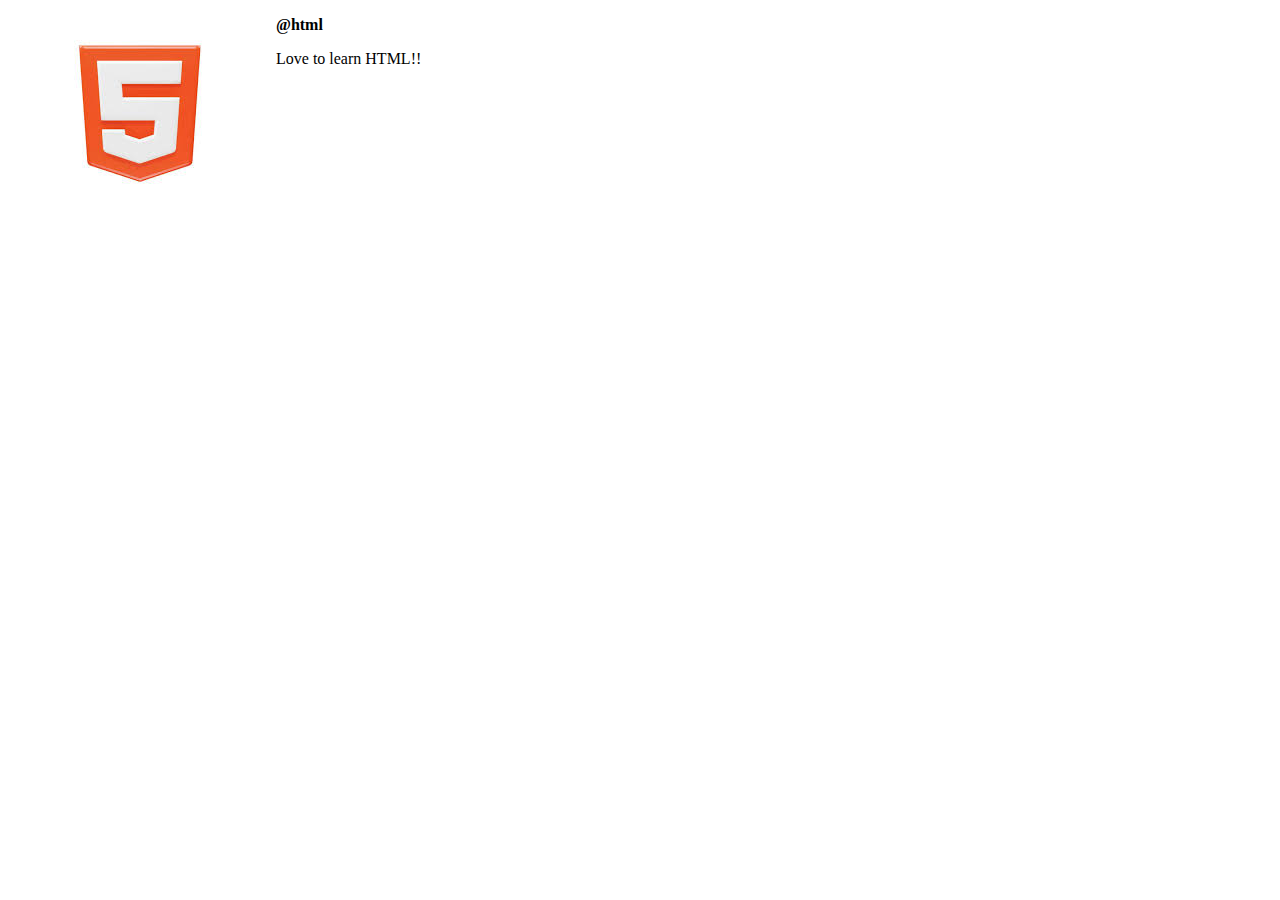
<file: index.html>
<!DOCTYPE html>
<html lang="en">
    <head>
    <title>
        My First Web Page
        
    </title>
    <style>
        img{
            float:left;
            margin-left: 10px;
            border-radius: 50px;
        }
        p.username{
            font-weight: bold;
        }
    </style>
    </head>
    <body>
        <img src="images/html.jpg" alt="html image">
        <p class="username">@html</p>
        <p>Love to learn HTML!!</p>
    </body>

</html>
</file>
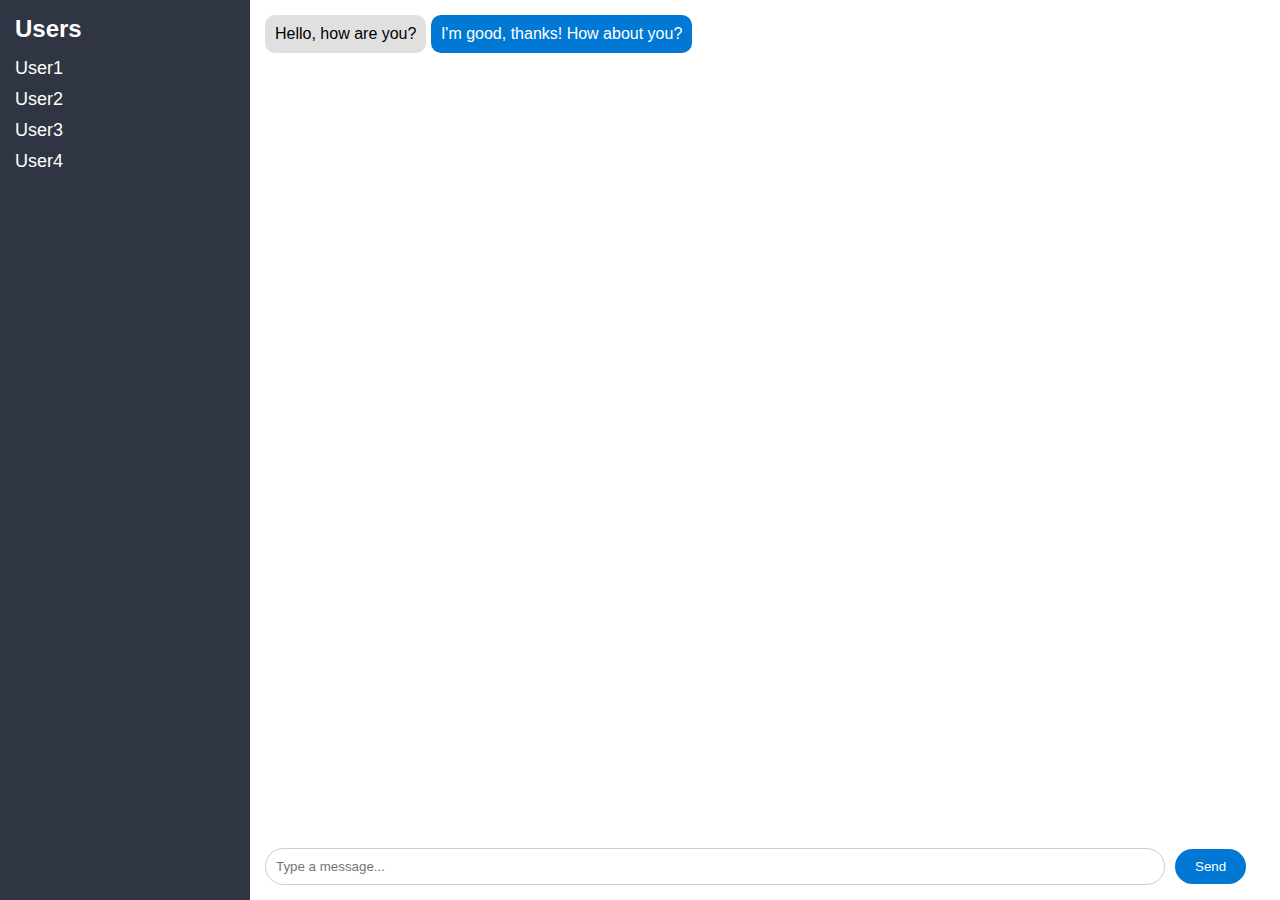
<file: Chat.html>
<!DOCTYPE html>
<html lang="en">
<head>
    <meta charset="UTF-8">
    <meta name="viewport" content="width=device-width, initial-scale=1.0">
    <title>Chat Window</title>
    <link rel="stylesheet" href="./css/Chat.css">
</head>
<body>
    <div class="chat-container">
        <div class="sidebar">
            <h3>Users</h3>
            <ul>
                <li>User1</li>
                <li>User2</li>
                <li>User3</li>
                <li>User4</li>
            </ul>
        </div>
        
        <div class="chat-area">
            <div class="messages">
                <div class="message received">
                    <p>Hello, how are you?</p>
                </div>
                <div class="message sent">
                    <p>I'm good, thanks! How about you?</p>
                </div>
            </div>
            <div class="input-area">
                <input type="text" placeholder="Type a message...">
                <button>Send</button>
            </div>
        </div>
    </div>
   
</body>
</html>
</file>
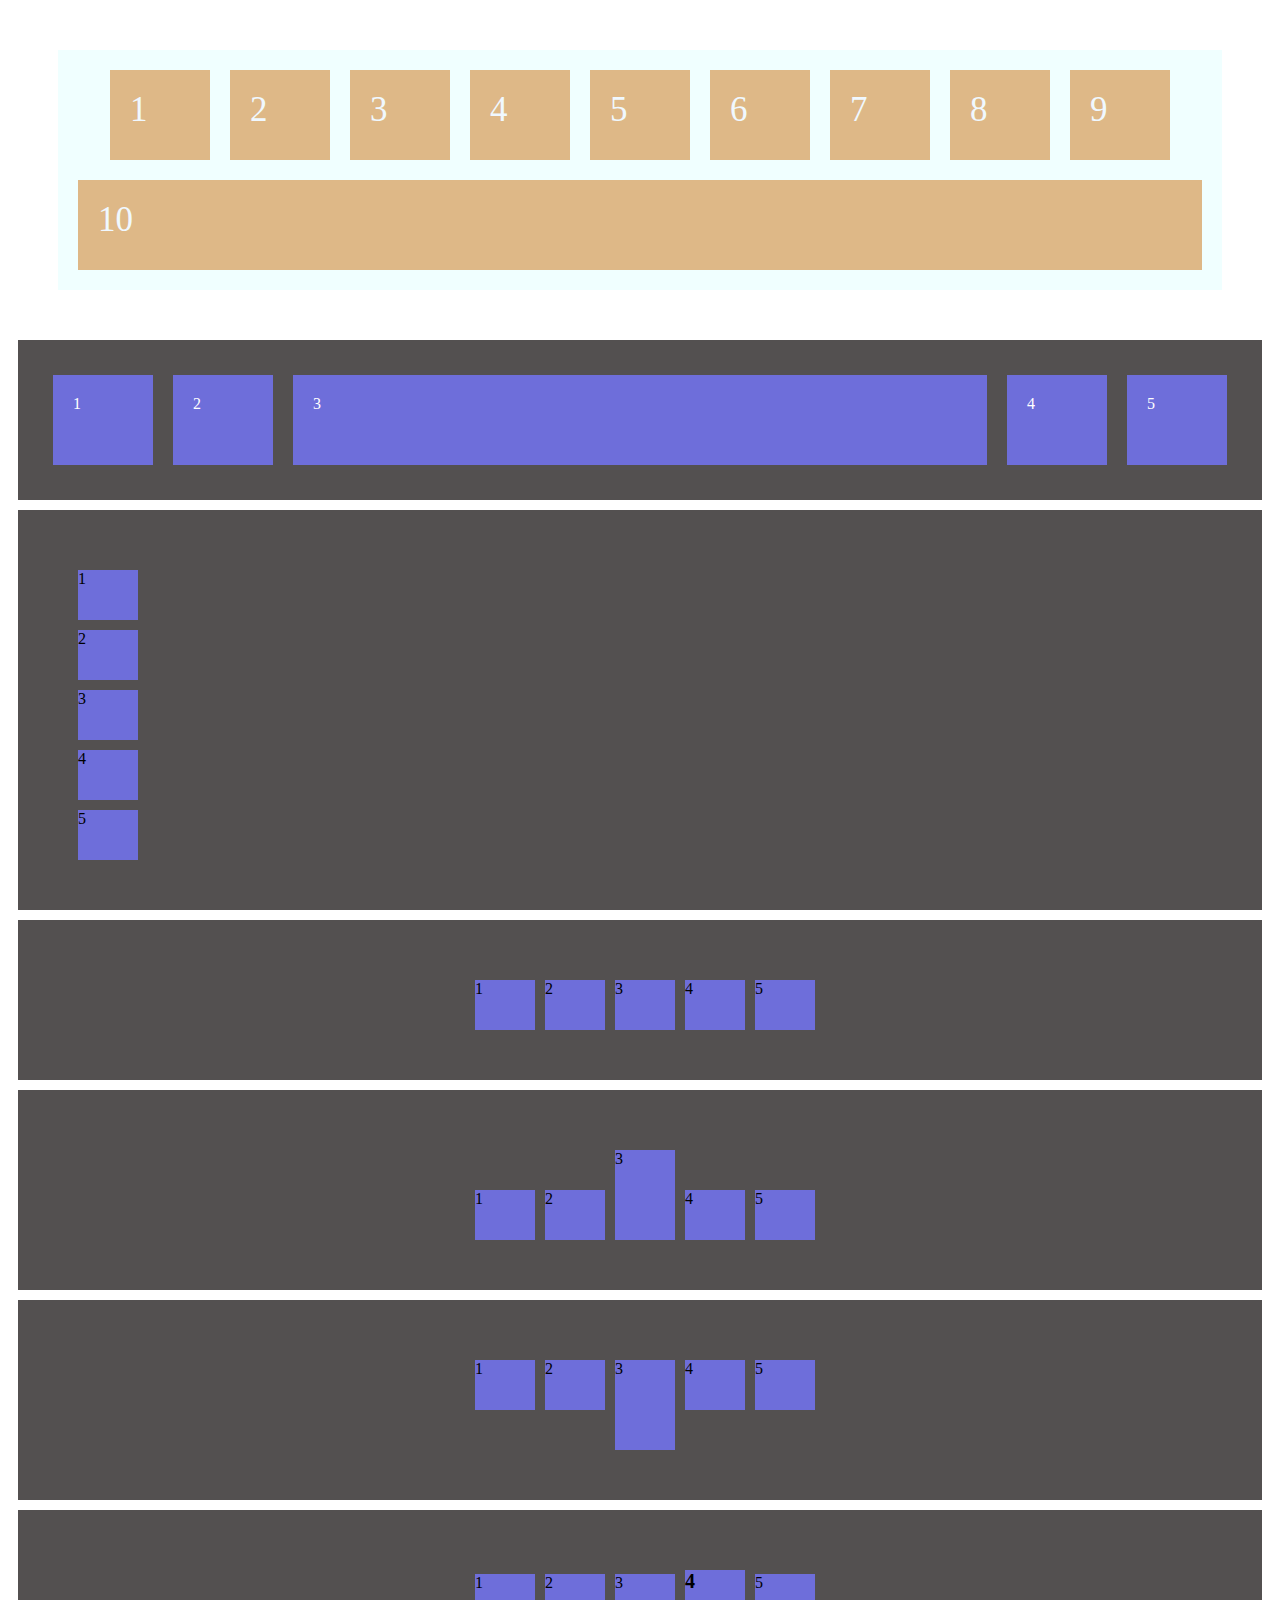
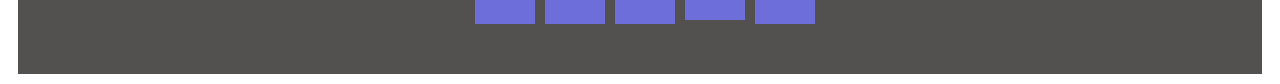
<file: flexbox.html>
<!DOCTYPE html>
<html lang="en">
<head>
    <meta charset="UTF-8">
    <meta name="viewport" content="width=device-width, initial-scale=1.0">
    <link rel="stylesheet" type="text/css" href="./css/flexbox.css"/>
    <title>Document</title>
</head>
<body>
    <div class="container7">
        <div class="box box1">1</div>
        <div class="box box2">2</div>
        <div class="box box3">3</div>
        <div class="box box4">4</div>
        <div class="box box5">5</div>
        <div class="box box6">6</div>
        <div class="box box7">7</div>
        <div class="box box8">8</div>
        <div class="box box9">9</div>
        <div class="box box10">10</div>
    </div>
    <div class="container6">
        <div class="box box1">1</div>
        <div class="box box2">2</div>
        <div class="box box3">3</div>
        <div class="box box4">4</div>
        <div class="box box5">5</div>
    </div>
    <div class="container5">
        <div class="box box1">1</div>
        <div class="box box2">2</div>
        <div class="box box3">3</div>
        <div class="box box4">4</div>
        <div class="box box5">5</div>
    </div>
    <div class="container1">
        <div class="box box1">1</div>
        <div class="box box2">2</div>
        <div class="box box3">3</div>
        <div class="box box4">4</div>
        <div class="box box5">5</div>
    </div>
    <div class="container2">
        <div class="box box1">1</div>
        <div class="box box2">2</div>
        <div class="box box3">3</div>
        <div class="box box4">4</div>
        <div class="box box5">5</div>
    </div>
    <div class="container3">
        <div class="box box1">1</div>
        <div class="box box2">2</div>
        <div class="box box3">3</div>
        <div class="box box4">4</div>
        <div class="box box5">5</div>
    </div>
    <div class="container4">
        <div class="box box1">1</div>
        <div class="box box2">2</div>
        <div class="box box3">3</div>
        <div class="box box4">4</div>
        <div class="box box5">5</div>
    </div>
  
    
</body>
</html>
</file>
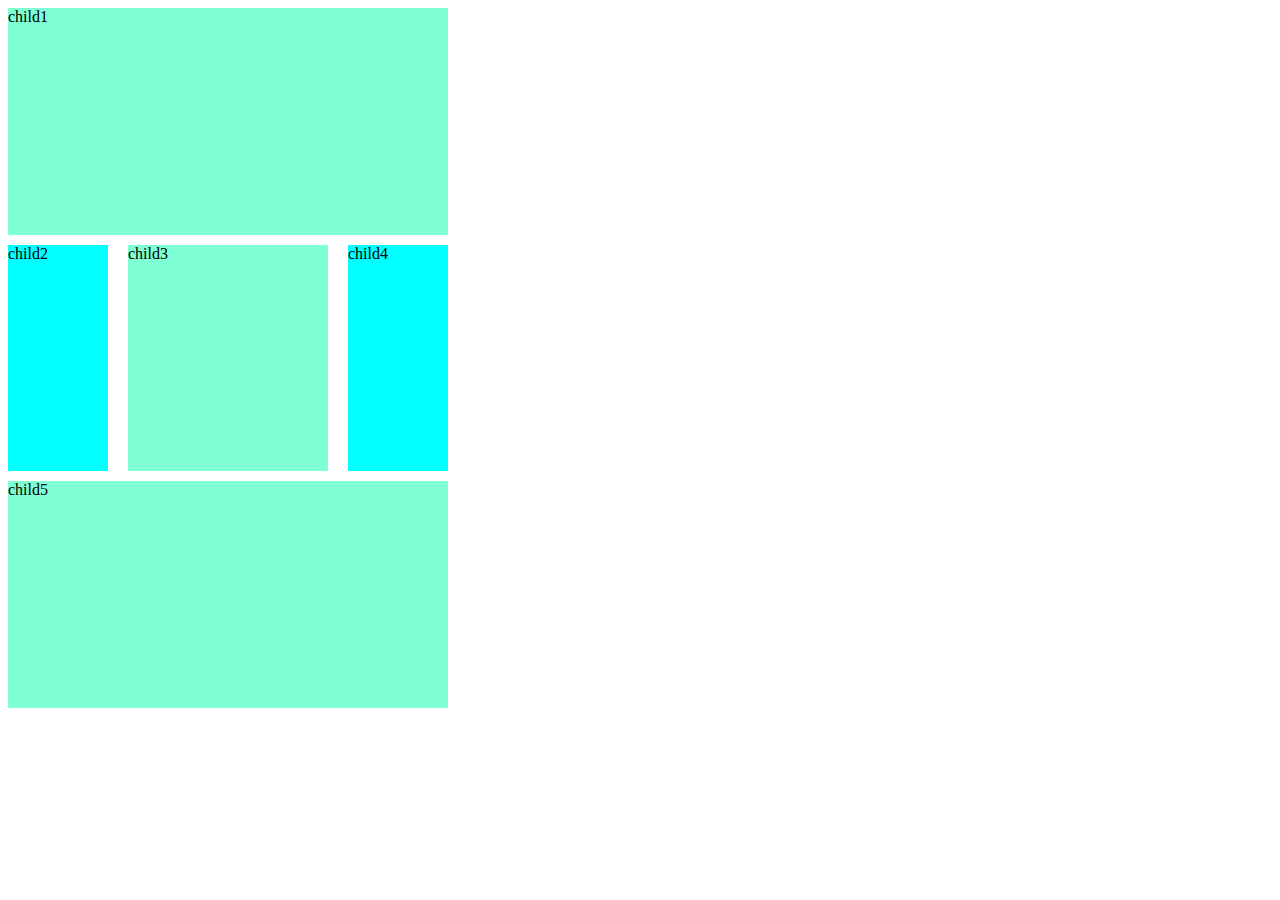
<file: Grid.html>
<!DOCTYPE html>
<html lang="en">
<head>
    <meta charset="UTF-8">
    <meta name="viewport" content="width=device-width, initial-scale=1.0">
    <title>Document</title>
    <link rel="stylesheet" type="text/css" href="./css/Grid.css">
</head>
<body>
    <div class="parent">
        <div class="child1">child1</div>
        <div class="child2">child2</div>
        <div class="child3">child3</div>
        <div class="child4">child4</div>
        <div class="child5">child5</div>
    </div>
</body>
</html>
</file>
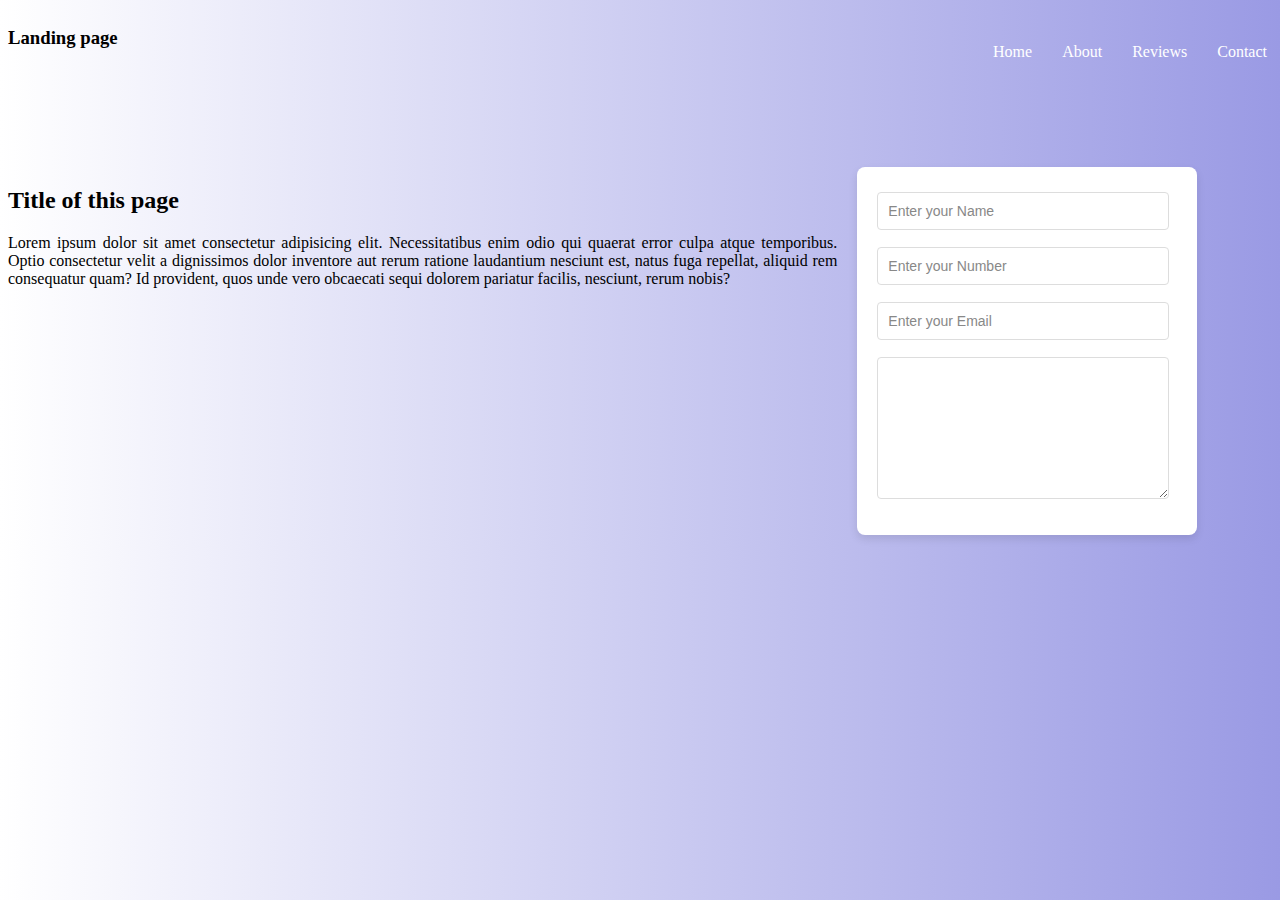
<file: LandingPage.html>
<!DOCTYPE html>
<html lang="en">
<head>
    <meta charset="UTF-8">
    <meta name="viewport" content="width=device-width, initial-scale=1.0">
    <link rel="stylesheet" href="./css/LandingPage.css"/>
    <title>Document</title>
</head>
<body>
    <div class="container">
        <div class="header">
            <div class="title">
                <h3>Landing page</h3>
            </div>
            <div class="nav-items">
                <li class="items">Home</li>
                <li class="items">About</li>
                <li class="items">Reviews</li>
                <li class="items">Contact</li>
            </div>
        </div>
        <div class="content">
            <div class="about">
                <h2>Title of this page</h2>
                <p>Lorem ipsum dolor sit amet consectetur adipisicing elit. Necessitatibus enim odio qui quaerat error culpa atque temporibus. Optio consectetur velit a dignissimos dolor inventore aut rerum ratione laudantium nesciunt est, natus fuga repellat, aliquid rem consequatur quam? Id provident, quos unde vero obcaecati sequi dolorem pariatur facilis, nesciunt, rerum nobis?</p>
            </div>
            <div class="contact">
                <form>
                    <label for="Name">
                        <input type="text" placeholder="Enter your Name"/>
                    </label>
                    <label for="number">
                        <input type="text" placeholder="Enter your Number"/>
                    </label>
                    <label for="Email">
                        <input type="Email" placeholder="Enter your Email"/>

                    </label>
                    <label for="Message">
                        <textarea></textarea>
                    </label>
                </form>
            </div>
        </div>
    </div>
</body>
</html>
</file>
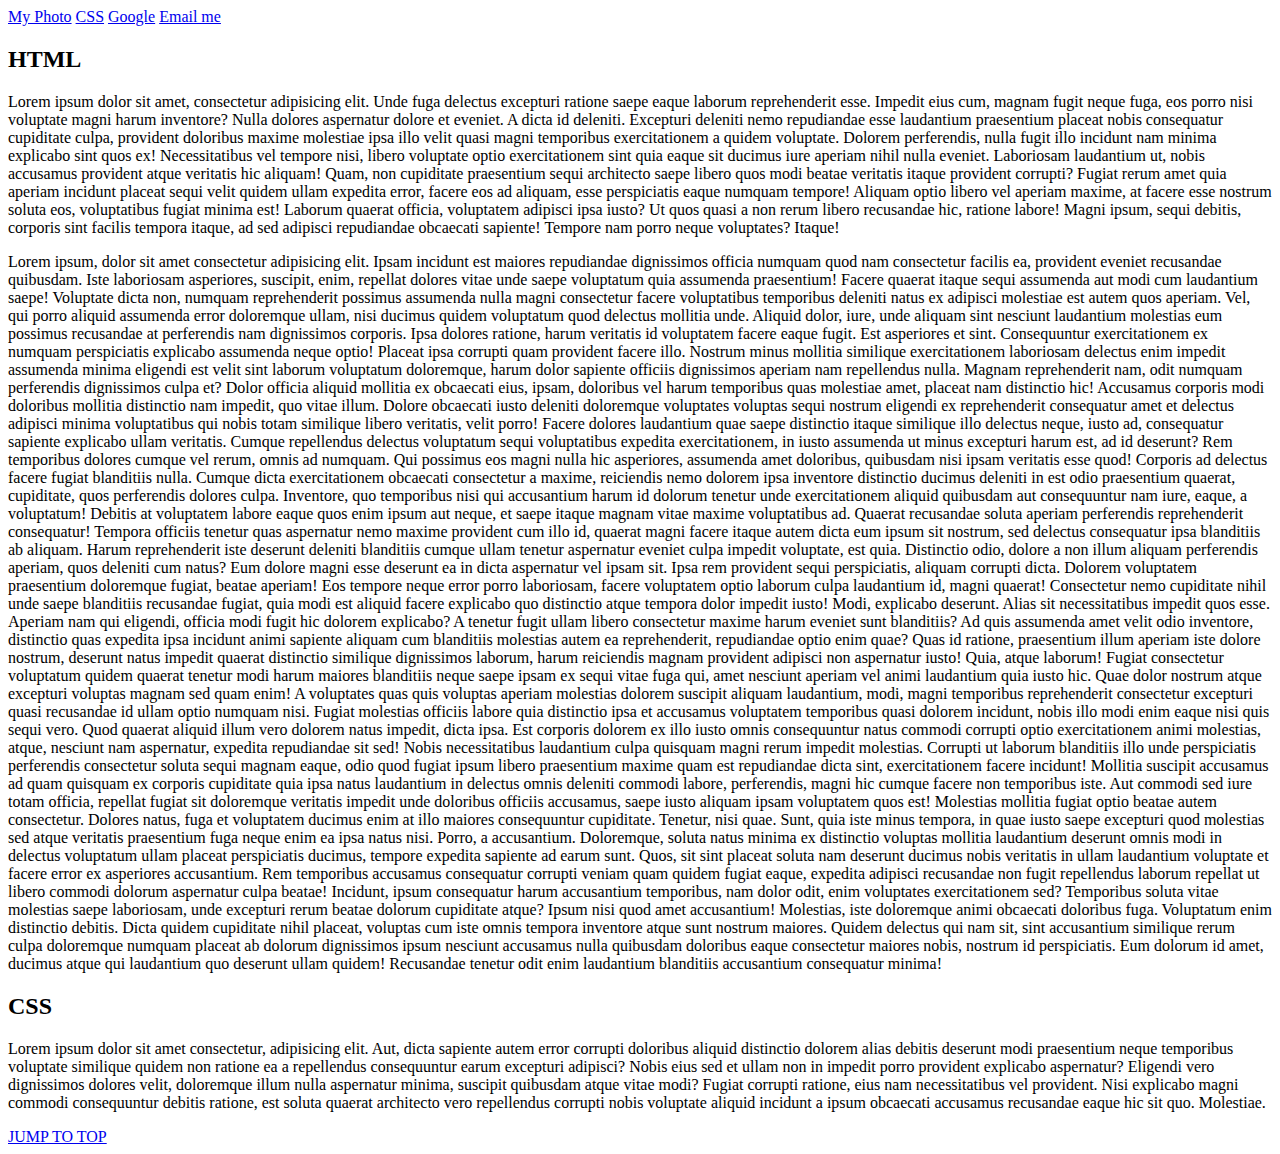
<file: page1.html>
<!DOCTYPE html>
<html lang="en">
<head>
    <meta charset="UTF-8">
    <meta name="viewport" content="width=device-width, initial-scale=1.0">
    <title>Document</title>
</head>
<body>
    <a href="/images/html.jpg" download>My Photo</a>
    <a href="#section-css">CSS</a>
    <a href="https://google.com" target="_blank">Google</a>
    <a href="mailto:vidhyasreemani19@gmail.com">Email me</a>
    <h2>HTML</h2>
    <p>Lorem ipsum dolor sit amet, consectetur adipisicing elit. Unde fuga delectus excepturi ratione saepe eaque laborum reprehenderit esse. Impedit eius cum, magnam fugit neque fuga, eos porro nisi voluptate magni harum inventore? Nulla dolores aspernatur dolore et eveniet. A dicta id deleniti. Excepturi deleniti nemo repudiandae esse laudantium praesentium placeat nobis consequatur cupiditate culpa, provident doloribus maxime molestiae ipsa illo velit quasi magni temporibus exercitationem a quidem voluptate. Dolorem perferendis, nulla fugit illo incidunt nam minima explicabo sint quos ex! Necessitatibus vel tempore nisi, libero voluptate optio exercitationem sint quia eaque sit ducimus iure aperiam nihil nulla eveniet. Laboriosam laudantium ut, nobis accusamus provident atque veritatis hic aliquam! Quam, non cupiditate praesentium sequi architecto saepe libero quos modi beatae veritatis itaque provident corrupti? Fugiat rerum amet quia aperiam incidunt placeat sequi velit quidem ullam expedita error, facere eos ad aliquam, esse perspiciatis eaque numquam tempore! Aliquam optio libero vel aperiam maxime, at facere esse nostrum soluta eos, voluptatibus fugiat minima est! Laborum quaerat officia, voluptatem adipisci ipsa iusto? Ut quos quasi a non rerum libero recusandae hic, ratione labore! Magni ipsum, sequi debitis, corporis sint facilis tempora itaque, ad sed adipisci repudiandae obcaecati sapiente! Tempore nam porro neque voluptates? Itaque!</p>
    <p>Lorem ipsum, dolor sit amet consectetur adipisicing elit. Ipsam incidunt est maiores repudiandae dignissimos officia numquam quod nam consectetur facilis ea, provident eveniet recusandae quibusdam. Iste laboriosam asperiores, suscipit, enim, repellat dolores vitae unde saepe voluptatum quia assumenda praesentium! Facere quaerat itaque sequi assumenda aut modi cum laudantium saepe! Voluptate dicta non, numquam reprehenderit possimus assumenda nulla magni consectetur facere voluptatibus temporibus deleniti natus ex adipisci molestiae est autem quos aperiam. Vel, qui porro aliquid assumenda error doloremque ullam, nisi ducimus quidem voluptatum quod delectus mollitia unde. Aliquid dolor, iure, unde aliquam sint nesciunt laudantium molestias eum possimus recusandae at perferendis nam dignissimos corporis. Ipsa dolores ratione, harum veritatis id voluptatem facere eaque fugit. Est asperiores et sint. Consequuntur exercitationem ex numquam perspiciatis explicabo assumenda neque optio! Placeat ipsa corrupti quam provident facere illo. Nostrum minus mollitia similique exercitationem laboriosam delectus enim impedit assumenda minima eligendi est velit sint laborum voluptatum doloremque, harum dolor sapiente officiis dignissimos aperiam nam repellendus nulla. Magnam reprehenderit nam, odit numquam perferendis dignissimos culpa et? Dolor officia aliquid mollitia ex obcaecati eius, ipsam, doloribus vel harum temporibus quas molestiae amet, placeat nam distinctio hic! Accusamus corporis modi doloribus mollitia distinctio nam impedit, quo vitae illum. Dolore obcaecati iusto deleniti doloremque voluptates voluptas sequi nostrum eligendi ex reprehenderit consequatur amet et delectus adipisci minima voluptatibus qui nobis totam similique libero veritatis, velit porro! Facere dolores laudantium quae saepe distinctio itaque similique illo delectus neque, iusto ad, consequatur sapiente explicabo ullam veritatis. Cumque repellendus delectus voluptatum sequi voluptatibus expedita exercitationem, in iusto assumenda ut minus excepturi harum est, ad id deserunt? Rem temporibus dolores cumque vel rerum, omnis ad numquam. Qui possimus eos magni nulla hic asperiores, assumenda amet doloribus, quibusdam nisi ipsam veritatis esse quod! Corporis ad delectus facere fugiat blanditiis nulla. Cumque dicta exercitationem obcaecati consectetur a maxime, reiciendis nemo dolorem ipsa inventore distinctio ducimus deleniti in est odio praesentium quaerat, cupiditate, quos perferendis dolores culpa. Inventore, quo temporibus nisi qui accusantium harum id dolorum tenetur unde exercitationem aliquid quibusdam aut consequuntur nam iure, eaque, a voluptatum! Debitis at voluptatem labore eaque quos enim ipsum aut neque, et saepe itaque magnam vitae maxime voluptatibus ad. Quaerat recusandae soluta aperiam perferendis reprehenderit consequatur! Tempora officiis tenetur quas aspernatur nemo maxime provident cum illo id, quaerat magni facere itaque autem dicta eum ipsum sit nostrum, sed delectus consequatur ipsa blanditiis ab aliquam. Harum reprehenderit iste deserunt deleniti blanditiis cumque ullam tenetur aspernatur eveniet culpa impedit voluptate, est quia. Distinctio odio, dolore a non illum aliquam perferendis aperiam, quos deleniti cum natus? Eum dolore magni esse deserunt ea in dicta aspernatur vel ipsam sit. Ipsa rem provident sequi perspiciatis, aliquam corrupti dicta. Dolorem voluptatem praesentium doloremque fugiat, beatae aperiam! Eos tempore neque error porro laboriosam, facere voluptatem optio laborum culpa laudantium id, magni quaerat! Consectetur nemo cupiditate nihil unde saepe blanditiis recusandae fugiat, quia modi est aliquid facere explicabo quo distinctio atque tempora dolor impedit iusto! Modi, explicabo deserunt. Alias sit necessitatibus impedit quos esse. Aperiam nam qui eligendi, officia modi fugit hic dolorem explicabo? A tenetur fugit ullam libero consectetur maxime harum eveniet sunt blanditiis? Ad quis assumenda amet velit odio inventore, distinctio quas expedita ipsa incidunt animi sapiente aliquam cum blanditiis molestias autem ea reprehenderit, repudiandae optio enim quae? Quas id ratione, praesentium illum aperiam iste dolore nostrum, deserunt natus impedit quaerat distinctio similique dignissimos laborum, harum reiciendis magnam provident adipisci non aspernatur iusto! Quia, atque laborum! Fugiat consectetur voluptatum quidem quaerat tenetur modi harum maiores blanditiis neque saepe ipsam ex sequi vitae fuga qui, amet nesciunt aperiam vel animi laudantium quia iusto hic. Quae dolor nostrum atque excepturi voluptas magnam sed quam enim! A voluptates quas quis voluptas aperiam molestias dolorem suscipit aliquam laudantium, modi, magni temporibus reprehenderit consectetur excepturi quasi recusandae id ullam optio numquam nisi. Fugiat molestias officiis labore quia distinctio ipsa et accusamus voluptatem temporibus quasi dolorem incidunt, nobis illo modi enim eaque nisi quis sequi vero. Quod quaerat aliquid illum vero dolorem natus impedit, dicta ipsa. Est corporis dolorem ex illo iusto omnis consequuntur natus commodi corrupti optio exercitationem animi molestias, atque, nesciunt nam aspernatur, expedita repudiandae sit sed! Nobis necessitatibus laudantium culpa quisquam magni rerum impedit molestias. Corrupti ut laborum blanditiis illo unde perspiciatis perferendis consectetur soluta sequi magnam eaque, odio quod fugiat ipsum libero praesentium maxime quam est repudiandae dicta sint, exercitationem facere incidunt! Mollitia suscipit accusamus ad quam quisquam ex corporis cupiditate quia ipsa natus laudantium in delectus omnis deleniti commodi labore, perferendis, magni hic cumque facere non temporibus iste. Aut commodi sed iure totam officia, repellat fugiat sit doloremque veritatis impedit unde doloribus officiis accusamus, saepe iusto aliquam ipsam voluptatem quos est! Molestias mollitia fugiat optio beatae autem consectetur. Dolores natus, fuga et voluptatem ducimus enim at illo maiores consequuntur cupiditate. Tenetur, nisi quae. Sunt, quia iste minus tempora, in quae iusto saepe excepturi quod molestias sed atque veritatis praesentium fuga neque enim ea ipsa natus nisi. Porro, a accusantium. Doloremque, soluta natus minima ex distinctio voluptas mollitia laudantium deserunt omnis modi in delectus voluptatum ullam placeat perspiciatis ducimus, tempore expedita sapiente ad earum sunt. Quos, sit sint placeat soluta nam deserunt ducimus nobis veritatis in ullam laudantium voluptate et facere error ex asperiores accusantium. Rem temporibus accusamus consequatur corrupti veniam quam quidem fugiat eaque, expedita adipisci recusandae non fugit repellendus laborum repellat ut libero commodi dolorum aspernatur culpa beatae! Incidunt, ipsum consequatur harum accusantium temporibus, nam dolor odit, enim voluptates exercitationem sed? Temporibus soluta vitae molestias saepe laboriosam, unde excepturi rerum beatae dolorum cupiditate atque? Ipsum nisi quod amet accusantium! Molestias, iste doloremque animi obcaecati doloribus fuga. Voluptatum enim distinctio debitis. Dicta quidem cupiditate nihil placeat, voluptas cum iste omnis tempora inventore atque sunt nostrum maiores. Quidem delectus qui nam sit, sint accusantium similique rerum culpa doloremque numquam placeat ab dolorum dignissimos ipsum nesciunt accusamus nulla quibusdam doloribus eaque consectetur maiores nobis, nostrum id perspiciatis. Eum dolorum id amet, ducimus atque qui laudantium quo deserunt ullam quidem! Recusandae tenetur odit enim laudantium blanditiis accusantium consequatur minima!</p>
    <h2 id="section-css">CSS</h2>
    <p>Lorem ipsum dolor sit amet consectetur, adipisicing elit. Aut, dicta sapiente autem error corrupti doloribus aliquid distinctio dolorem alias debitis deserunt modi praesentium neque temporibus voluptate similique quidem non ratione ea a repellendus consequuntur earum excepturi adipisci? Nobis eius sed et ullam non in impedit porro provident explicabo aspernatur? Eligendi vero dignissimos dolores velit, doloremque illum nulla aspernatur minima, suscipit quibusdam atque vitae modi? Fugiat corrupti ratione, eius nam necessitatibus vel provident. Nisi explicabo magni commodi consequuntur debitis ratione, est soluta quaerat architecto vero repellendus corrupti nobis voluptate aliquid incidunt a ipsum obcaecati accusamus recusandae eaque hic sit quo. Molestiae.</p>
    <a href="#">JUMP TO TOP</a>
</body>
</html>
</file>
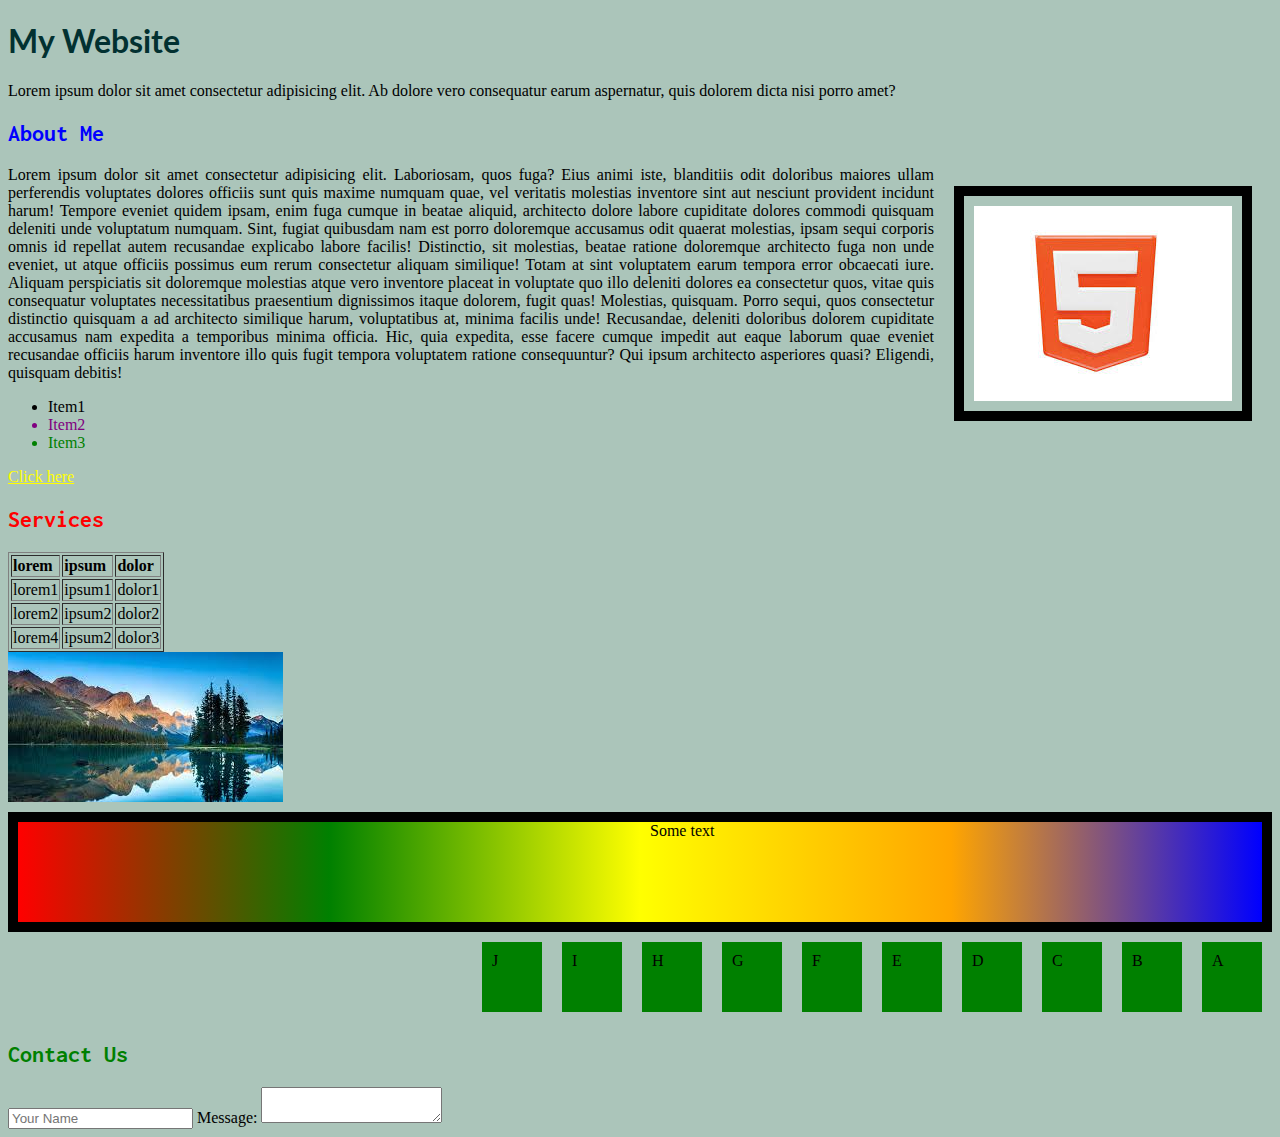
<file: Website.html>
<!DOCTYPE html>
<html lang="en">
<head>
    <meta charset="UTF-8">
    <meta name="viewport" content="width=device-width, initial-scale=1.0">
    <link rel="stylesheet" type="text/css" href="./css/website.css">
    <link rel="stylesheet"
          href="https://fonts.googleapis.com/css?family=Lato|Tangerine|Inconsolata">
          

    <title>My Website</title>
</head>
<body>
    <h1  id="title">My Website</h1>
    <p>Lorem ipsum dolor sit amet consectetur adipisicing elit. Ab dolore vero consequatur earum aspernatur, quis dolorem dicta nisi porro amet?</p>
    <h2>About Me</h2>
    <img src="../images/html.jpg" alt="HTML IMAGE">
    <p>Lorem ipsum dolor sit amet consectetur adipisicing elit. Laboriosam, quos fuga? Eius animi iste, blanditiis odit doloribus maiores ullam perferendis voluptates dolores officiis sunt quis maxime numquam quae, vel veritatis molestias inventore sint aut nesciunt provident incidunt harum! Tempore eveniet quidem ipsam, enim fuga cumque in beatae aliquid, architecto dolore labore cupiditate dolores commodi quisquam deleniti unde voluptatum numquam. Sint, fugiat quibusdam nam est porro doloremque accusamus odit quaerat molestias, ipsam sequi corporis omnis id repellat autem recusandae explicabo labore facilis! Distinctio, sit molestias, beatae ratione doloremque architecto fuga non unde eveniet, ut atque officiis possimus eum rerum consectetur aliquam similique! Totam at sint voluptatem earum tempora error obcaecati iure. Aliquam perspiciatis sit doloremque molestias atque vero inventore placeat in voluptate quo illo deleniti dolores ea consectetur quos, vitae quis consequatur voluptates necessitatibus praesentium dignissimos itaque dolorem, fugit quas! Molestias, quisquam. Porro sequi, quos consectetur distinctio quisquam a ad architecto similique harum, voluptatibus at, minima facilis unde! Recusandae, deleniti doloribus dolorem cupiditate accusamus nam expedita a temporibus minima officia. Hic, quia expedita, esse facere cumque impedit aut eaque laborum quae eveniet recusandae officiis harum inventore illo quis fugit tempora voluptatem ratione consequuntur? Qui ipsum architecto asperiores quasi? Eligendi, quisquam debitis!</p>
    <ul>
        <li>Item1</li>
        <li>Item2</li>
        <li>Item3</li>
    </ul>
    <a href="https://www.google.com" id="google-link" target="_blank">Click here</a>
    <h2 class="services">Services</h2>
    <table border="1">
        <thead>
            <tr>
                <th>lorem</th>
                <th>ipsum</th>
                <th>dolor</th>
            </tr>
        </thead>
        <tbody>
            <tr>
                <td>lorem1</td>
                <td>ipsum1</td>
                <td>dolor1</td>
            </tr>
            <tr>
                <td>lorem2</td>
                <td>ipsum2</td>
                <td>dolor2</td>
            </tr>
            <tr>
                <td>lorem4</td>
                <td>ipsum2</td>
                <td>dolor3</td>
            </tr>
        </tbody>
    </table>
    <!-- <img src="../images/html.jpg" alt="HTML pages"> -->
     <div id="cssimage"></div>
     <div id="lineargradient">Some text</div>
     <div class="container">
    <div class="container-item">A</div>
     <div class="container-item">B</div>
     <div class="container-item">C</Canvas></div>
     <div class="container-item">D</div>
     <div class="container-item">E</div>
     <div class="container-item">F</div>
     <div class="container-item">G</div>
     <div class="container-item">H</Canvas></div>
     <div class="container-item">I</div>
     <div class="container-item">J</div>
    
     </div>
     <h2 id="contact-us">Contact Us</h2>

    <input type="text" placeholder="Your Name">
    <label>Message:
    <textarea></textarea></label>
</body>
</html>
</file>
<file: css/Chat.css>
* {
    margin: 0;
    padding: 0;
    box-sizing: border-box;
}

body {
    font-family: Arial, sans-serif;
    background-color: #f5f5f5;
}

.chat-container {
    display: flex;
    height: 100vh;
    flex-direction: row;
    justify-content: flex-start;
}

.sidebar {
    width: 250px;
    background-color: #2f3542;
    color: white;
    padding: 15px;
    display: flex;
    flex-direction: column;
    justify-content: flex-start;
}

.sidebar h3 {
    margin-bottom: 15px;
    font-size: 24px;
}

.sidebar ul {
    list-style: none;
}

.sidebar ul li {
    margin-bottom: 10px;
    cursor: pointer;
    font-size: 18px;
}

.chat-area {
    flex-grow: 1;
    display: flex;
    flex-direction: column;
    justify-content: space-between;
    padding: 15px;
    background-color: #ffffff;
}

.messages {
    flex-grow: 1;
    overflow-y: auto;
    margin-bottom: 10px;
}

.message {
    max-width: 60%;
    padding: 10px;
    border-radius: 10px;
    margin-bottom: 10px;
    display: inline-block;
}

.message.received {
    background-color: #e0e0e0;
    align-self: flex-start;
}

.message.sent {
    background-color: #0078d4;
    color: white;
    align-self: flex-end;
}

.input-area {
    display: flex;
    align-items: center;
}

.input-area input {
    width: 90%;
    padding: 10px;
    border-radius: 25px;
    border: 1px solid #ccc;
    margin-right: 10px;
}

.input-area button {
    background-color: #0078d4;
    color: white;
    border: none;
    padding: 10px 20px;
    border-radius: 25px;
    cursor: pointer;
}

.input-area button:hover {
    background-color: #005f99;
}
</file>
<file: css/flexbox.css>
.box{
    height:50px;
    width:60px;
    background-color: rgb(110, 110, 218);
    margin-left: 10px;
    margin-top: 10px;

}

.container1{
    background-color: rgb(83, 80, 80);
    margin:10px;
    padding:50px;
    display: flex;
    flex-direction:row;
    justify-content: center;
    align-items:center
}
.container2{
    background-color: rgb(83, 80, 80);
    margin:10px;
    padding:50px;
    display: flex;
    justify-content:center;
    align-items: end;

}
.container2> .box3{
    height: 90px;
}

.container3{
    background-color: rgb(83, 80, 80);
    margin:10px;
    padding:50px;
    display: flex;
    justify-content:center;
    align-items:stretch;

}
.container3> .box3{
    height: 90px;

}
.container4{
    background-color: rgb(83, 80, 80);
    margin:10px;
    padding:50px;
    display: flex;
    justify-content:center;
    align-items:first baseline;

}
.container4>  .box4{
    font-size: 20px;
    font-weight:bold;
}

.container5{
    background-color: rgb(83, 80, 80);
    margin:10px;
    padding:50px;
    display: flex;
   flex-direction: column;
     
}
.container6{
    background-color: rgb(83, 80, 80);
    color:white;
    margin:10px;
    padding:25px;
    display:flex;
    
     
}
.container6> .box{
    padding: 20px;
    margin:10px;
    /* flex-grow:1;  */

}
.container6>.box3{
    flex-grow: 2;
}
.container7{
    background-color: azure;
    padding:10px;
    margin:50px;
    display:flex;
    flex-direction: row;
    justify-content: center;
    align-items: center;
    flex-wrap: wrap;
}
.container7>.box {
    background-color: burlywood;
    color:aliceblue;
    font-size: 35px;
    padding:20px;
    margin:10px;
}
.box10 {
    flex:1;
}
</file>
<file: css/Grid.css>
.parent{
    display : grid;
    /* border: 3px solid black; */
    width:60%;
    height: 700px;
    grid-template-columns: 100px 200px 100px ;
    row-gap: 10px;
    column-gap: 20px;
    /* align-items:center; */
    
}
.parent>div:nth-child(odd){
    background-color: aquamarine;
}
.parent>div:nth-child(even){
    background-color: aqua;
}
.child1{
    grid-column: 1/4;
    
   
}
.child2{
    grid-column: 1/2;
}
/* .child3{
    grid-column: 2/3;
} */

.child5{
    grid-column: 1/4
}
</file>
<file: css/LandingPage.css>
body{
    background: linear-gradient(to left, rgb(154, 154, 228), white);
}
.header{
    display:flex;
    justify-content: space-between;
}
.nav-items{
    list-style-type: none;
    display: flex;
    margin-top: 30px;
}
.items{
    margin-left: 20px;
    padding: 5px;
    color:white;
}
.items:hover{
    background-color: white;
    border:1px solid black;
    color:rgb(154, 154, 228);
    border-radius:20%;
    cursor: pointer;
}
.content{
    display:grid;
    grid-template-columns: 2fr 1fr;
    margin-top: 100px;
    column-gap: 20px;
}
.about{
    text-align: justify;
}



.contact {
    background-color: #fff;
    padding: 20px;
    border-radius: 8px;
    box-shadow: 0 4px 8px rgba(0, 0, 0, 0.1);
    max-width: 300px;
}


label {
    display: block;
    margin-bottom: 12px;
    font-size: 14px;
    color: #333;
}

input, textarea {
    width: 90%;
    padding: 10px;
    margin-top: 5px;
    border: 1px solid #ddd;
    border-radius: 4px;
    font-size: 14px;
    color: #333;
    outline: none;
}

input:focus, textarea:focus {
    border-color: #007bff;
    box-shadow: 0 0 5px rgba(0, 123, 255, 0.2);
}

textarea {
    resize: vertical;
    min-height: 120px;
}

input::placeholder, textarea::placeholder {
    color: #888;
}
@media (max-width: 768px) {
    .content {
        grid-template-columns: 1fr;
        margin-top: 50px;
        padding: 0 10px;
    }

    .header {
        flex-direction: column;
        align-items: center;
    }

    .nav-items {
        flex-direction: column;
        margin-top: 20px;
    }

    .items {
        margin-left: 0;
        margin-bottom: 10px;
    }

    .contact {
        width: 100%;
        max-width: none;
    }
}
</file>
<file: css/website.css>
body{
    background: rgb(171, 197, 186);
    text-align: justify;
    font-family: 'Times New Roman', Times, serif;
}
#title{
    color:rgb(2, 49, 49);
    font-family:"Lato";
}
h2{
    color: blue;
    font-family: "Inconsolata";
}
#contact-us{
    color: green;
}
.services{
    color:red;
}
li:nth-child(2){
    color:purple;
}
li:last-child{
    color:green;
}
#google-link:hover{
    color:yellow
}
#google-link:link{
    color:yellow;
}
#google-link:visited{
    color:red;
}
input:focus{
    background-color: grey;
}
img[src^="../image"]{
    border:10px solid black;
    padding: 10px;
    float:right;
    margin: 20px;
}
#contact-us:hover{
    text-decoration: underline;
    color:blue
}
#cssimage{
    background: url("../images/css1.jpg");
    height: 150px;
    width:100%;
    background-repeat: no-repeat;
}
#lineargradient{
    height: 100px;
    background: linear-gradient(to right,red,green,yellow,orange,blue);
    border: 10px solid black;
    margin-top: 10px;
    padding-left: 50%;
    align-items: center;
}
/* table{
    display:none
} */
 .container-item{
    background-color: green;
    height:50px;
    width:40px;
    padding:10px;
    align-items: center;
    margin:10px

 }
 .container{
    display: flex;
    flex-direction:row-reverse;
    flex-wrap: wrap-reverse; 
 }
</file>
